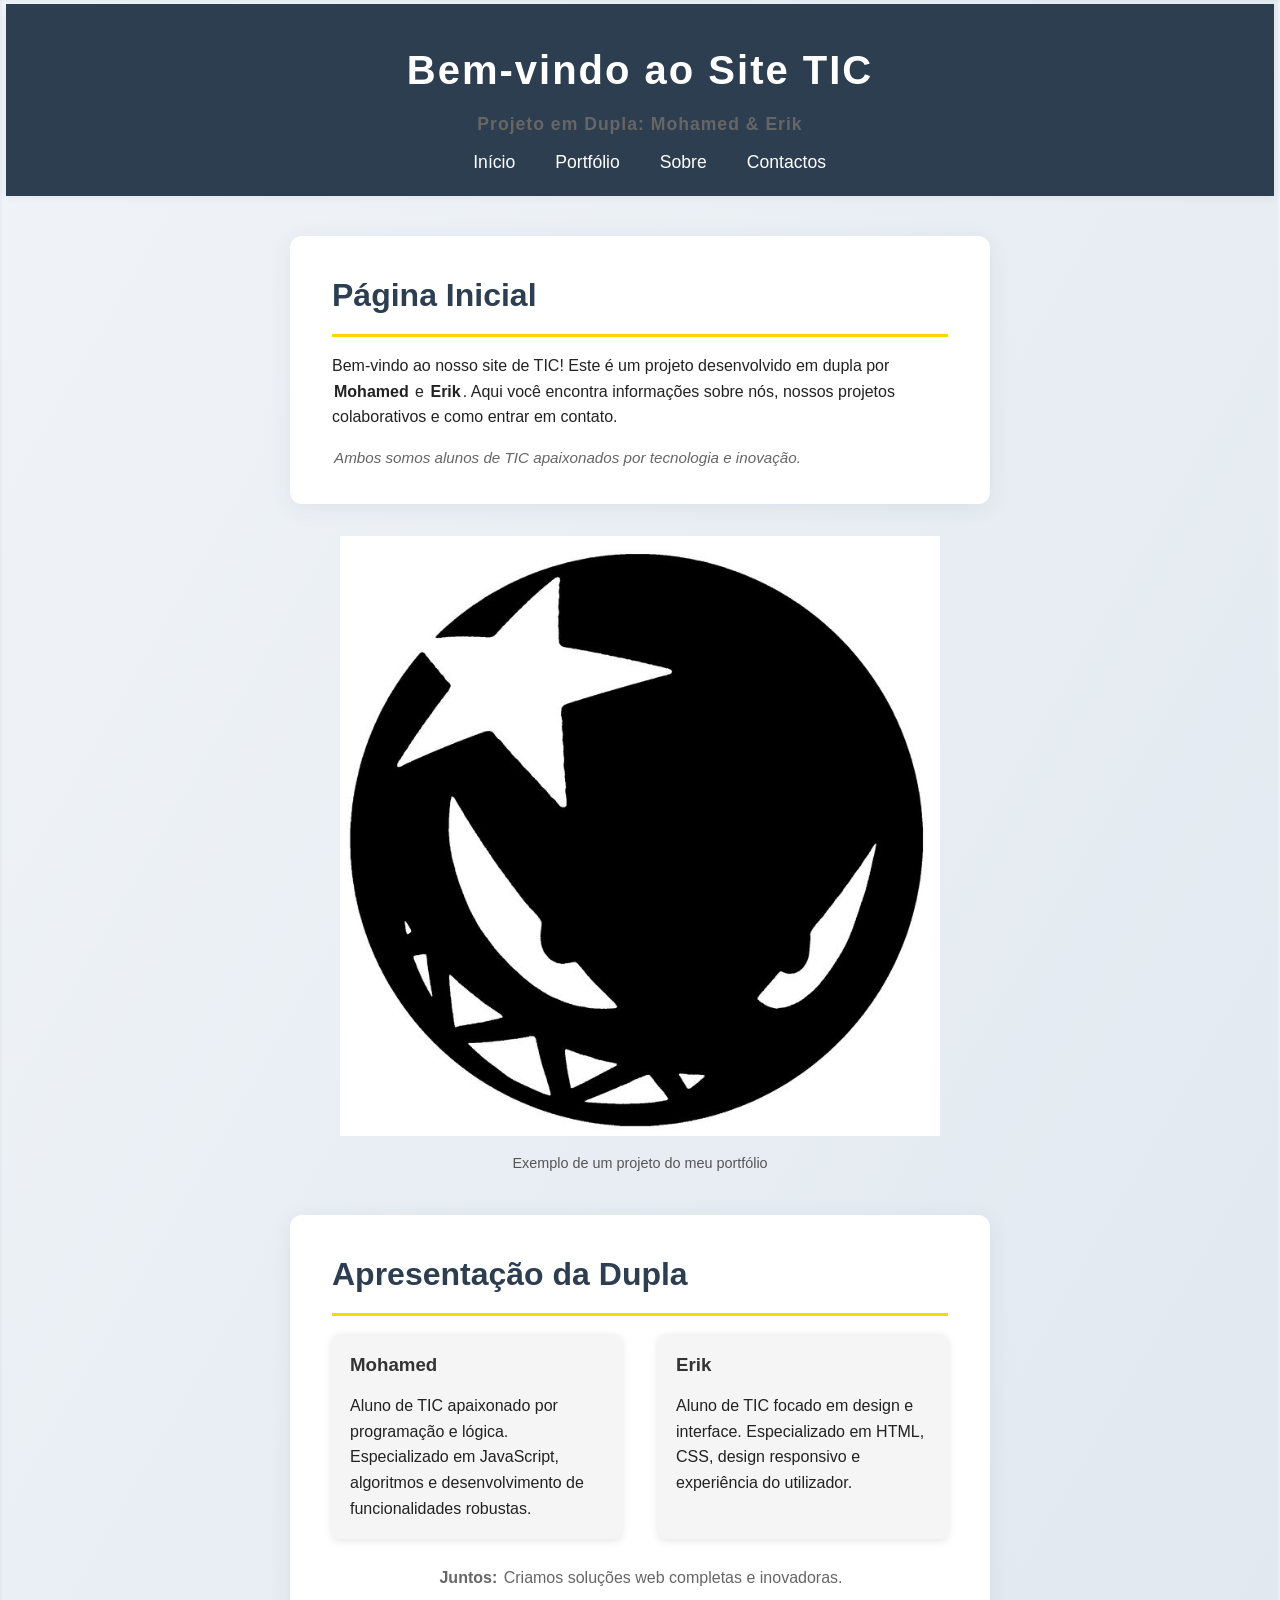
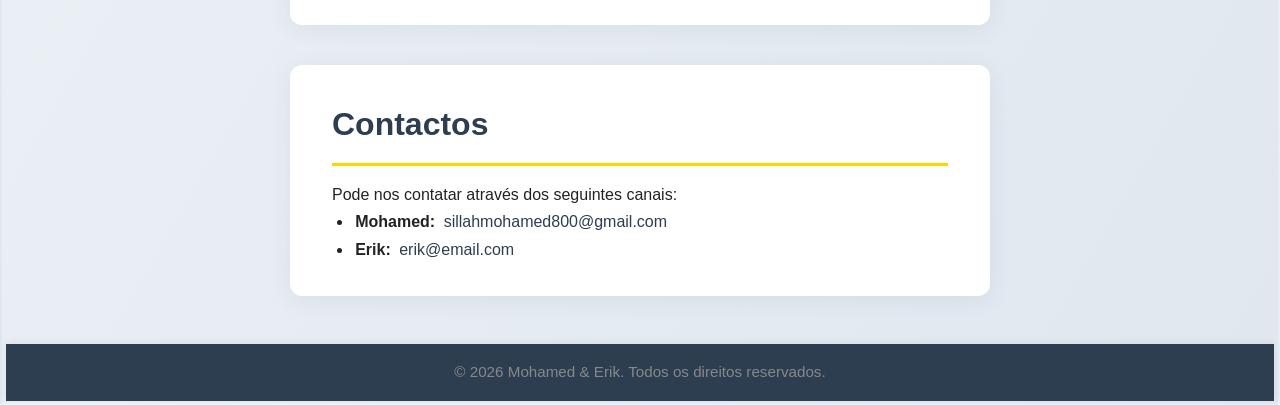
<file: templates/index.html>
<!DOCTYPE html>
<html lang="PT">
<head>
    <meta charset="UTF-8">
    <meta name="viewport" content="width=device-width, initial-scale=1.0">
    <title>Site TIC | Mohamed & Erik</title>
    <link rel="stylesheet" href="../css/style.css">
    <script src="../js/javascript.js" defer></script>
    <header>
        <h1>Bem-vindo ao Site TIC</h1>
        <p style="text-align:center; color:#666; font-size:1.1rem; margin:0.5rem 0;">Projeto em Dupla: Mohamed & Erik</p>
</body>
        <nav aria-label="Navegação principal">
            <ul>
                <li><a href="../templates/index.html">Início</a></li>
                <li><a href="../templates/Portfolio.html">Portfólio</a></li>
                <li><a href="../templates/sobre.html">Sobre</a></li>
                <li><a href="../templates/contactos.html">Contactos</a></li>
            </ul>
        </nav>
    </header>

    <main>
        <section id="home">
            <h2>Página Inicial</h2>
            <p>Bem-vindo ao nosso site de TIC! Este é um projeto desenvolvido em dupla por <strong>Mohamed</strong> e <strong>Erik</strong>. Aqui você encontra informações sobre nós, nossos projetos colaborativos e como entrar em contato.</p>
            <p style="font-size:0.95rem; color:#666; margin-top:1rem;"><em>Ambos somos alunos de TIC apaixonados por tecnologia e inovação.</em></p>
        </section>
        


        <img src="../img/Portifolio.jpg" alt="Imagem do Portfólio" style="width:100%; max-width:600px; display:block; margin:1rem auto;">
        <p style="text-align:center; color:#555; font-size:0.9rem;">Exemplo de um projeto do meu portfólio</p>



        <section id="sobre">
            <h2>Apresentação da Dupla</h2>
            <div style="display:grid; grid-template-columns: 1fr 1fr; gap:2rem; margin:1rem 0;">
                <div style="padding:1rem; background:#f5f5f5; border-radius:8px;">
                    <h3 style="color:#333; margin-top:0;">Mohamed</h3>
                    <p>Aluno de TIC apaixonado por programação e lógica. Especializado em JavaScript, algoritmos e desenvolvimento de funcionalidades robustas.</p>
                </div>
                <div style="padding:1rem; background:#f5f5f5; border-radius:8px;">
                    <h3 style="color:#333; margin-top:0;">Erik</h3>
                    <p>Aluno de TIC focado em design e interface. Especializado em HTML, CSS, design responsivo e experiência do utilizador.</p>
                </div>
            </div>
            <p style="text-align:center; margin-top:1.5rem; color:#666;"><strong>Juntos:</strong> Criamos soluções web completas e inovadoras.</p>
        </section>

        <section id="contactos">
            <h2>Contactos</h2>
            <p>Pode nos contatar através dos seguintes canais:</p>
            <ul>
                <li><strong>Mohamed:</strong> <a href="mailto:sillahmohamed800@gmail.com">sillahmohamed800@gmail.com</a></li>
                <li><strong>Erik:</strong> <a href="mailto:erik@email.com">erik@email.com</a></li>
            </ul>
        </section>
    </main>

    <footer style="text-align:center; padding:1rem 0; color:#888; font-size:0.95rem;">
        &copy; 2026 Mohamed & Erik. Todos os direitos reservados.
    </footer>
</body>
</body>
</html>
</file>
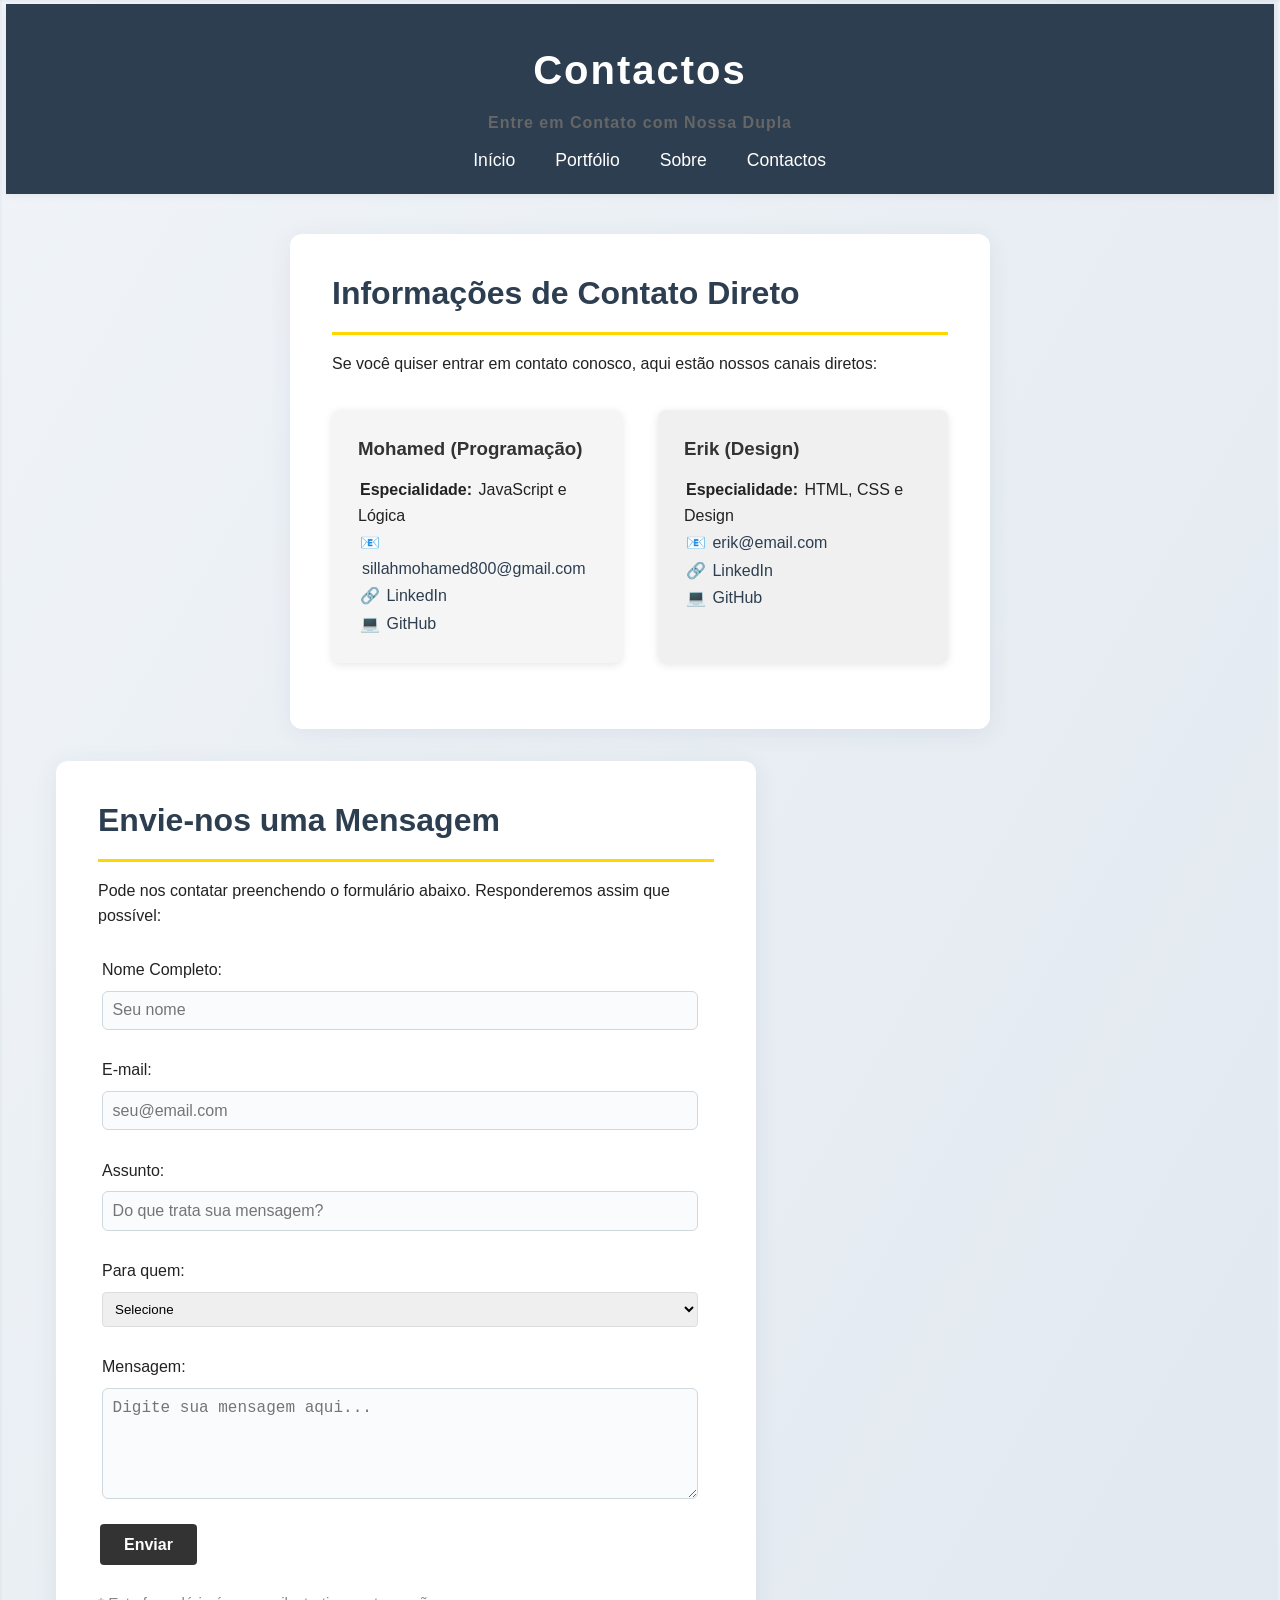
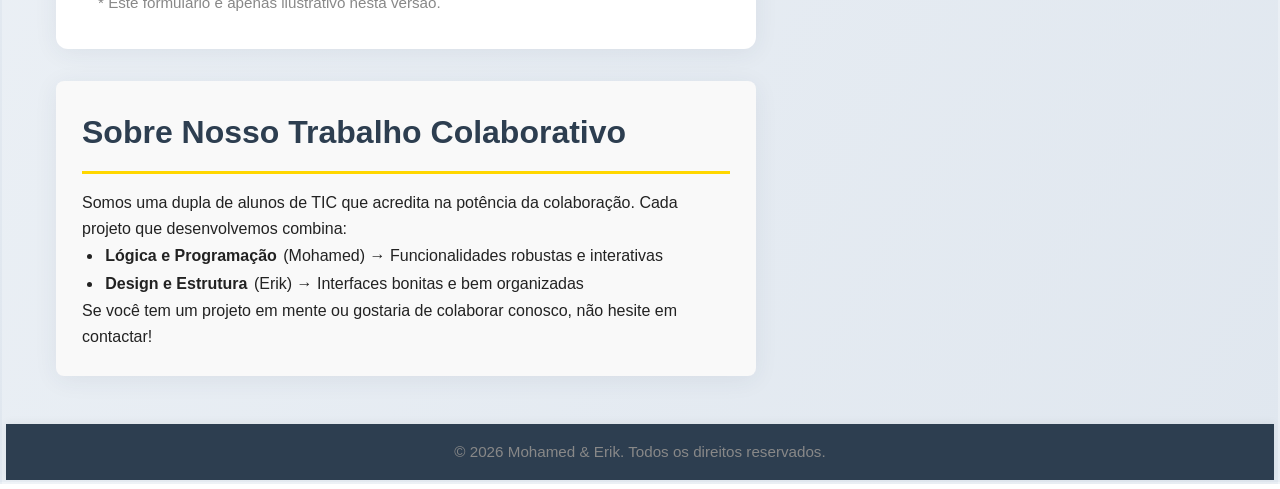
<file: templates/contactos.html>
<!DOCTYPE html>
<html lang="PT-BR">
<head>
    <meta charset="UTF-8">
    <meta name="viewport" content="width=device-width, initial-scale=1.0">
    <title>Contactos | Mohamed & Erik</title>
    <link rel="stylesheet" href="../css/style.css">
    <script src="../js/javascript.js" defer></script>
</head>
<body>
    <header>
        <h1>Contactos</h1>
        <p style="text-align:center; color:#666; font-size:1rem; margin:0.5rem 0;">Entre em Contato com Nossa Dupla</p>
        <nav aria-label="Navegação principal">
            <ul>
                <li><a href="../templates/index.html">Início</a></li>
                <li><a href="../templates/Portfolio.html">Portfólio</a></li>
                <li><a href="../templates/sobre.html">Sobre</a></li>
                <li><a href="../templates/contactos.html">Contactos</a></li>
            </ul>
        </nav>
    </header>
    <main>
        <section>
            <h2>Informações de Contato Direto</h2>
            <p>Se você quiser entrar em contato conosco, aqui estão nossos canais diretos:</p>
            
            <div style="display:grid; grid-template-columns: 1fr 1fr; gap:2rem; margin:2rem 0;">
                <div style="padding:1.5rem; background:#f5f5f5; border-radius:8px;">
                    <h3 style="color:#333; margin-top:0;">Mohamed (Programação)</h3>
                    <p><strong>Especialidade:</strong> JavaScript e Lógica</p>
                    <ul style="list-style:none; padding:0;">
                        <li>📧 <a href="mailto:sillahmohamed800@gmail.com">sillahmohamed800@gmail.com</a></li>
                        <li>🔗 <a href="https://linkedin.com/in/mohamed" target="_blank">LinkedIn</a></li>
                        <li>💻 <a href="https://github.com/" target="_blank">GitHub</a></li>
                    </ul>
                </div>
                <div style="padding:1.5rem; background:#f0f0f0; border-radius:8px;">
                    <h3 style="color:#333; margin-top:0;">Erik (Design)</h3>
                    <p><strong>Especialidade:</strong> HTML, CSS e Design</p>
                    <ul style="list-style:none; padding:0;">
                        <li>📧 <a href="mailto:erik@email.com">erik@email.com</a></li>
                        <li>🔗 <a href="https://linkedin.com/in/erik" target="_blank">LinkedIn</a></li>
                        <li>💻 <a href="https://github.com/" target="_blank">GitHub</a></li>
                    </ul>
                </div>
            </div>
        </section>
        
        <section style="margin:2rem 0;">
            <h2>Envie-nos uma Mensagem</h2>
            <p>Pode nos contatar preenchendo o formulário abaixo. Responderemos assim que possível:</p>
            <form action="#" method="post" autocomplete="on" style="max-width:600px;">
                <div>
                    <label for="nome">Nome Completo:</label>
                    <input type="text" id="nome" name="nome" placeholder="Seu nome" required>
                </div>
                <div>
                    <label for="email">E-mail:</label>
                    <input type="email" id="email" name="email" placeholder="seu@email.com" required>
                </div>
                <div>
                    <label for="assunto">Assunto:</label>
                    <input type="text" id="assunto" name="assunto" placeholder="Do que trata sua mensagem?" required>
                </div>
                <div>
                    <label for="destinatario">Para quem:</label>
                    <select id="destinatario" name="destinatario" required style="width:100%; padding:0.5rem; border:1px solid #ddd; border-radius:4px;">
                        <option value="">Selecione</option>
                        <option value="mohamed">Mohamed (Programação)</option>
                        <option value="erik">Erik (Design)</option>
                        <option value="ambos">Ambos</option>
                    </select>
                </div>
                <div>
                    <label for="mensagem">Mensagem:</label>
                    <textarea id="mensagem" name="mensagem" rows="5" placeholder="Digite sua mensagem aqui..." required></textarea>
                </div>
                <button type="submit" style="background:#333; color:white; padding:0.7rem 1.5rem; border:none; border-radius:4px; cursor:pointer; font-size:1rem;">Enviar</button>
            </form>
            <p style="margin-top:1.5rem; color:#888; font-size:0.95rem;">* Este formulário é apenas ilustrativo nesta versão.</p>
        </section>
        
        <section style="background:#f9f9f9; padding:1.5rem; border-radius:8px; margin:2rem 0;">
            <h2>Sobre Nosso Trabalho Colaborativo</h2>
            <p>Somos uma dupla de alunos de TIC que acredita na potência da colaboração. Cada projeto que desenvolvemos combina:</p>
            <ul>
                <li><strong>Lógica e Programação</strong> (Mohamed) → Funcionalidades robustas e interativas</li>
                <li><strong>Design e Estrutura</strong> (Erik) → Interfaces bonitas e bem organizadas</li>
            </ul>
            <p>Se você tem um projeto em mente ou gostaria de colaborar conosco, não hesite em contactar!</p>
        </section>
    </main>
    <footer style="text-align:center; padding:1rem 0; color:#888; font-size:0.95rem;">
        &copy; 2026 Mohamed & Erik. Todos os direitos reservados.
    </footer>
</body>
</html>
</file>
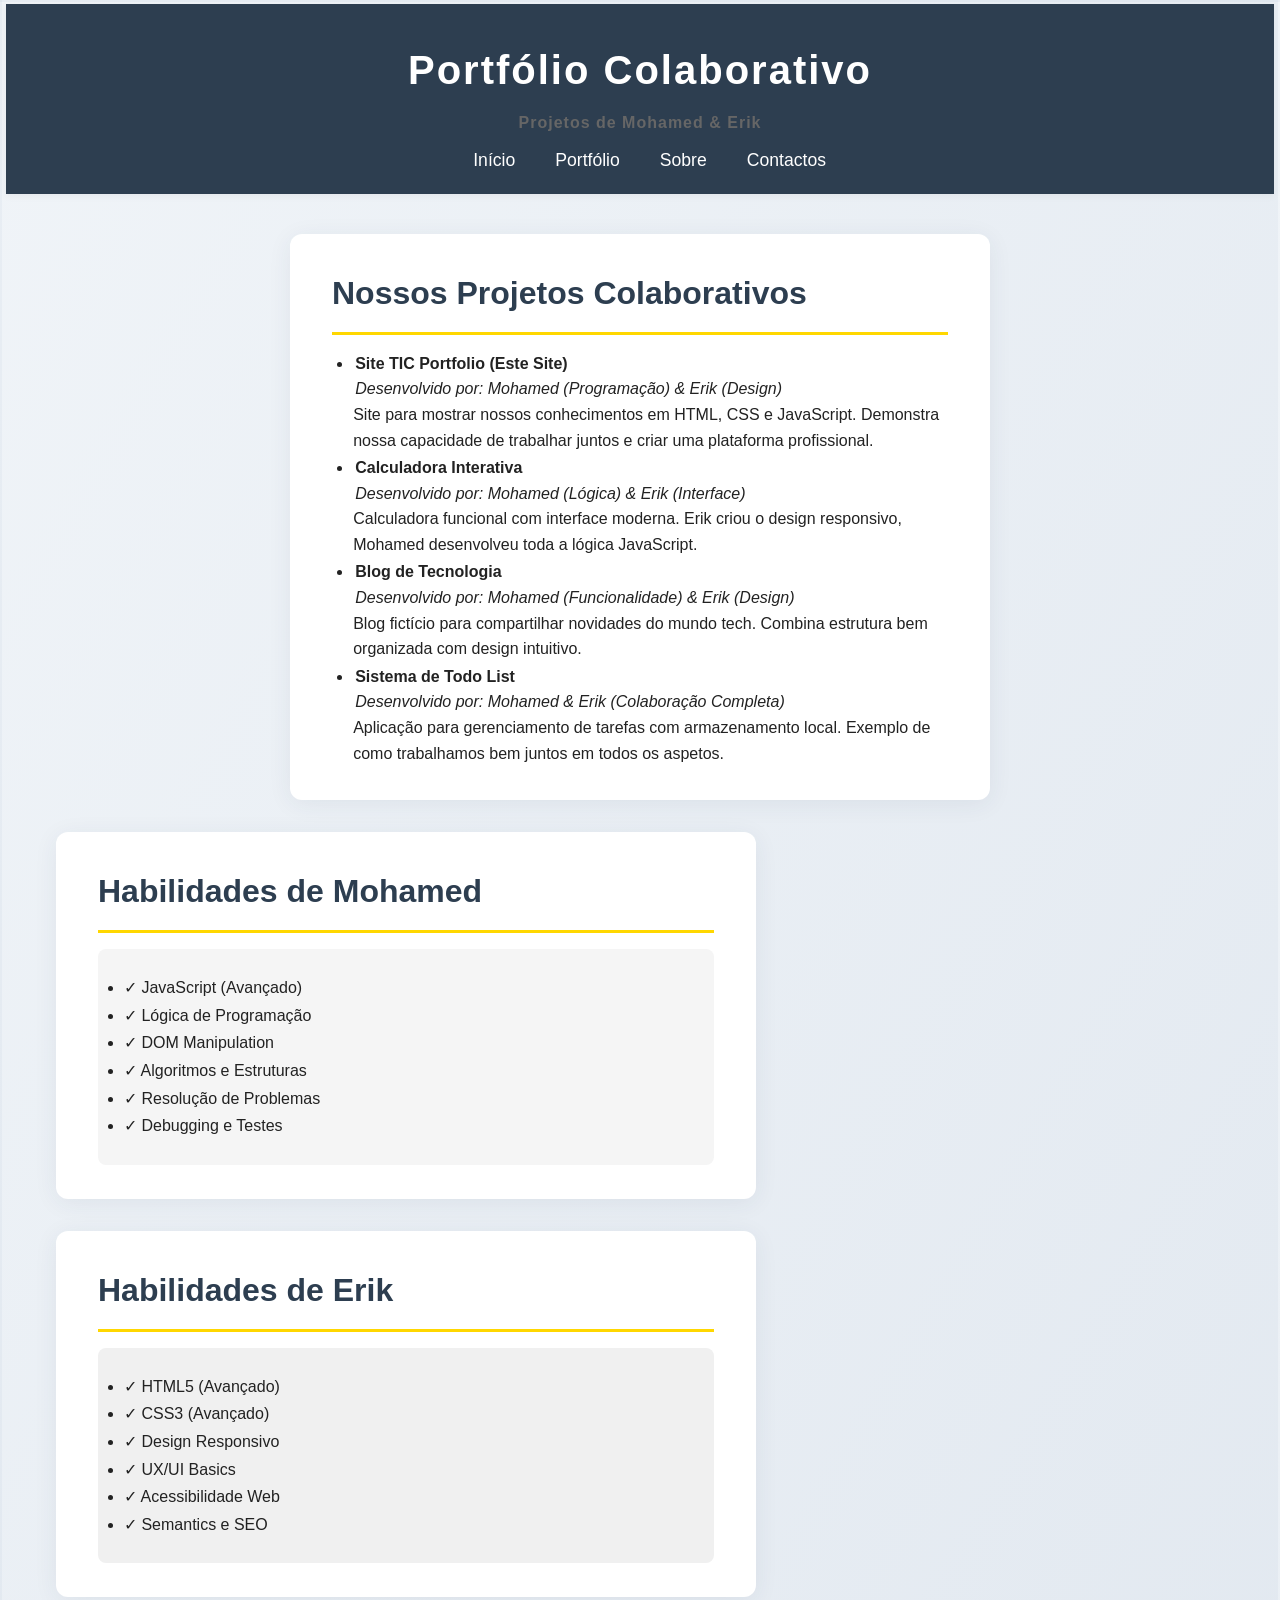
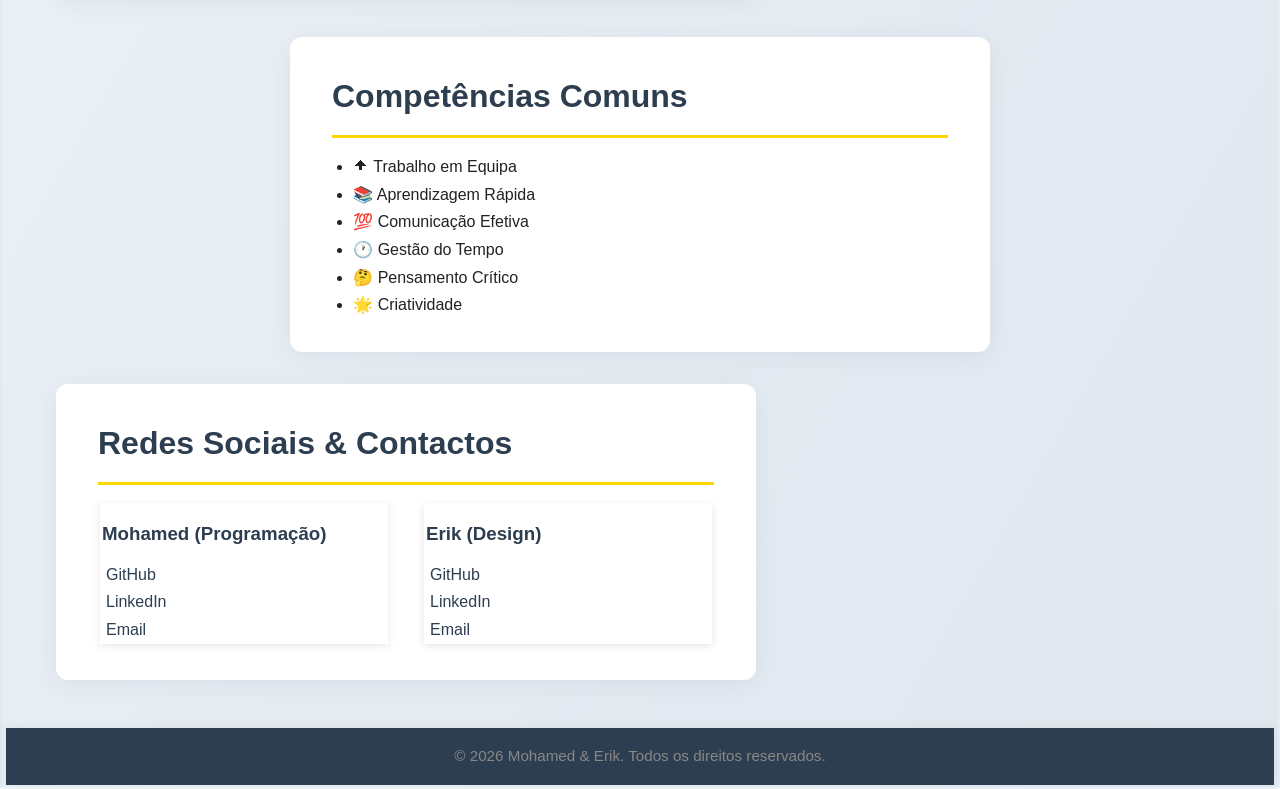
<file: templates/Portfolio.html>
<!DOCTYPE html>
<html lang="PT-BR">
<head>
    <meta charset="UTF-8">
    <meta name="viewport" content="width=device-width, initial-scale=1.0">
    <title>Portfólio | Mohamed & Erik</title>
    <link rel="stylesheet" href="../css/style.css">
    <script src="../js/javascript.js" defer></script>
</head>
<body>
    <header>
        <h1>Portfólio Colaborativo</h1>
        <p style="text-align:center; color:#666; font-size:1rem; margin:0.5rem 0;">Projetos de Mohamed & Erik</p>
        <nav aria-label="Navegação principal">
            <ul>
                <li><a href="../templates/index.html">Início</a></li>
                <li><a href="../templates/Portfolio.html">Portfólio</a></li>
                <li><a href="../templates/sobre.html">Sobre</a></li>
                <li><a href="../templates/contactos.html">Contactos</a></li>
            </ul>
        </nav>
    </header>
    <main>
        <section>
            <h2>Nossos Projetos Colaborativos</h2>
            <ul>
                <li>
                    <strong>Site TIC Portfolio (Este Site)</strong><br>
                    <em>Desenvolvido por: Mohamed (Programação) & Erik (Design)</em><br>
                    Site para mostrar nossos conhecimentos em HTML, CSS e JavaScript. Demonstra nossa capacidade de trabalhar juntos e criar uma plataforma profissional.
                </li>
                <li>
                    <strong>Calculadora Interativa</strong><br>
                    <em>Desenvolvido por: Mohamed (Lógica) & Erik (Interface)</em><br>
                    Calculadora funcional com interface moderna. Erik criou o design responsivo, Mohamed desenvolveu toda a lógica JavaScript.
                </li>
                <li>
                    <strong>Blog de Tecnologia</strong><br>
                    <em>Desenvolvido por: Mohamed (Funcionalidade) & Erik (Design)</em><br>
                    Blog fictício para compartilhar novidades do mundo tech. Combina estrutura bem organizada com design intuitivo.
                </li>
                <li>
                    <strong>Sistema de Todo List</strong><br>
                    <em>Desenvolvido por: Mohamed & Erik (Colaboração Completa)</em><br>
                    Aplicação para gerenciamento de tarefas com armazenamento local. Exemplo de como trabalhamos bem juntos em todos os aspetos.
                </li>
            </ul>
        </section>
        
        <section style="margin:2rem 0;">
            <h2>Habilidades de Mohamed</h2>
            <ul style="background:#f5f5f5; padding:1.5rem; border-radius:8px;">
                <li>✓ JavaScript (Avançado)</li>
                <li>✓ Lógica de Programação</li>
                <li>✓ DOM Manipulation</li>
                <li>✓ Algoritmos e Estruturas</li>
                <li>✓ Resolução de Problemas</li>
                <li>✓ Debugging e Testes</li>
            </ul>
        </section>
        
        <section style="margin:2rem 0;">
            <h2>Habilidades de Erik</h2>
            <ul style="background:#f0f0f0; padding:1.5rem; border-radius:8px;">
                <li>✓ HTML5 (Avançado)</li>
                <li>✓ CSS3 (Avançado)</li>
                <li>✓ Design Responsivo</li>
                <li>✓ UX/UI Basics</li>
                <li>✓ Acessibilidade Web</li>
                <li>✓ Semantics e SEO</li>
            </ul>
        </section>
        
        <section>
            <h2>Competências Comuns</h2>
            <ul>
                <li>🠝 Trabalho em Equipa</li>
                <li>📚 Aprendizagem Rápida</li>
                <li>💯 Comunicação Efetiva</li>
                <li>🕐 Gestão do Tempo</li>
                <li>🤔 Pensamento Crítico</li>
                <li>🌟 Criatividade</li>
            </ul>
        </section>
        
        <section style="margin:2rem 0;">
            <h2>Redes Sociais & Contactos</h2>
            <div style="display:grid; grid-template-columns: 1fr 1fr; gap:2rem;">
                <div>
                    <h3>Mohamed (Programação)</h3>
                    <ul style="list-style:none; padding:0;">
                        <li><a href="https://github.com/" target="_blank">GitHub</a></li>
                        <li><a href="https://linkedin.com/" target="_blank">LinkedIn</a></li>
                        <li><a href="mailto:sillahmohamed800@gmail.com">Email</a></li>
                    </ul>
                </div>
                <div>
                    <h3>Erik (Design)</h3>
                    <ul style="list-style:none; padding:0;">
                        <li><a href="https://github.com/" target="_blank">GitHub</a></li>
                        <li><a href="https://linkedin.com/" target="_blank">LinkedIn</a></li>
                        <li><a href="mailto:erik@email.com">Email</a></li>
                    </ul>
                </div>
            </div>
        </section>
    </main>
    <footer style="text-align:center; padding:1rem 0; color:#888; font-size:0.95rem;">
        &copy; 2026 Mohamed & Erik. Todos os direitos reservados.
    </footer>
</body>
</html>
</file>
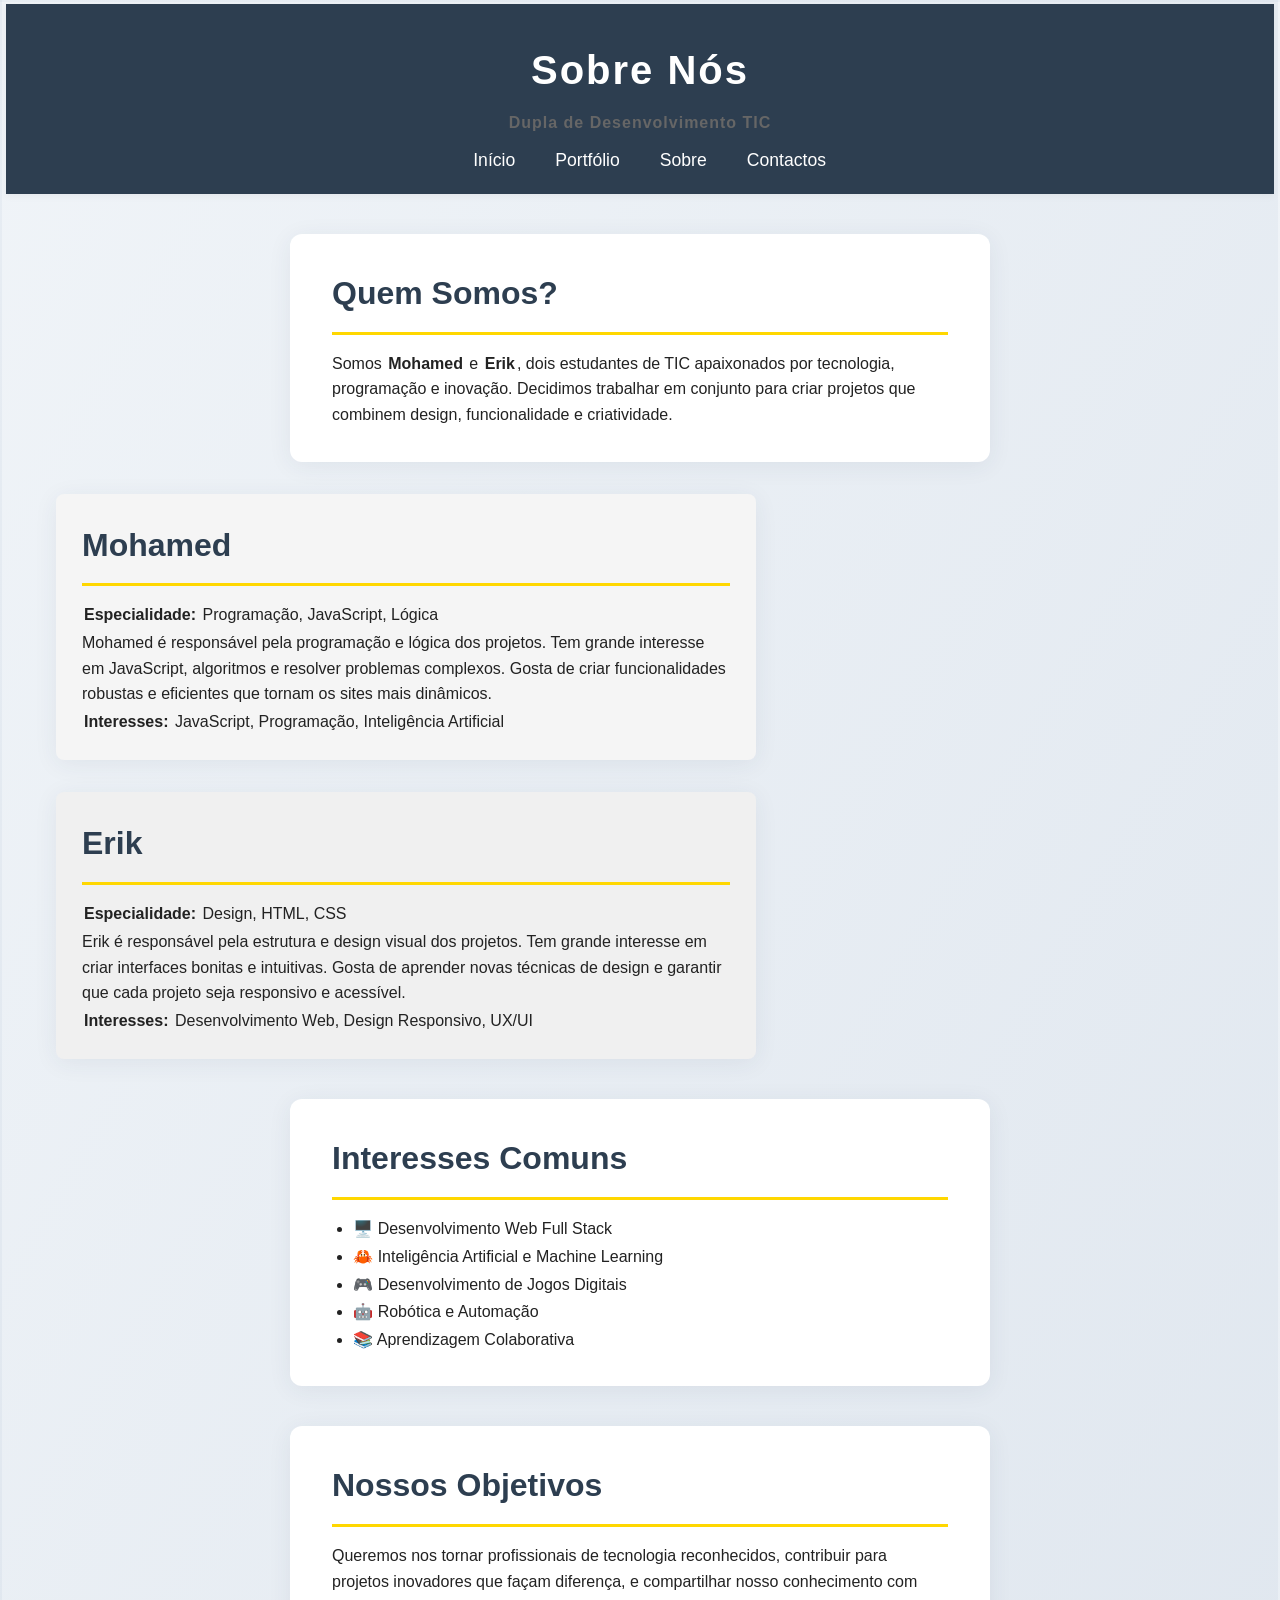
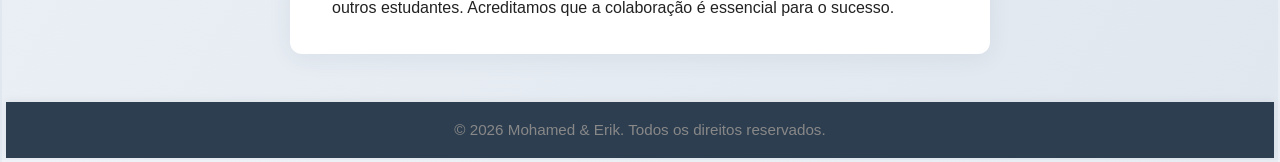
<file: templates/sobre.html>
<!DOCTYPE html>
<html lang="PT-BR">
<head>
    <meta charset="UTF-8">
    <meta name="viewport" content="width=device-width, initial-scale=1.0">
    <title>Sobre | Mohamed & Erik</title>
    <link rel="stylesheet" href="../css/style.css">
    <script src="../js/javascript.js" defer></script>
</head>
<body>
    <header>
        <h1>Sobre Nós</h1>
        <p style="text-align:center; color:#666; font-size:1rem; margin:0.5rem 0;">Dupla de Desenvolvimento TIC</p>
        <nav aria-label="Navegação principal">
            <ul>
                <li><a href="../templates/index.html">Início</a></li>
                <li><a href="../templates/Portfolio.html">Portfólio</a></li>
                <li><a href="../templates/sobre.html">Sobre</a></li>
                <li><a href="../templates/contactos.html">Contactos</a></li>
            </ul>
        </nav>
    </header>
    <main>
        <section>
            <h2>Quem Somos?</h2>
            <p>Somos <strong>Mohamed</strong> e <strong>Erik</strong>, dois estudantes de TIC apaixonados por tecnologia, programação e inovação. Decidimos trabalhar em conjunto para criar projetos que combinem design, funcionalidade e criatividade.</p>
        </section>
        
        <section style="background:#f5f5f5; padding:1.5rem; border-radius:8px; margin:2rem 0;">
            <h2>Mohamed</h2>
            <p><strong>Especialidade:</strong> Programação, JavaScript, Lógica</p>
            <p>Mohamed é responsável pela programação e lógica dos projetos. Tem grande interesse em JavaScript, algoritmos e resolver problemas complexos. Gosta de criar funcionalidades robustas e eficientes que tornam os sites mais dinâmicos.</p>
            <p><strong>Interesses:</strong> JavaScript, Programação, Inteligência Artificial</p>
        </section>
        
        <section style="background:#f0f0f0; padding:1.5rem; border-radius:8px; margin:2rem 0;">
            <h2>Erik</h2>
            <p><strong>Especialidade:</strong> Design, HTML, CSS</p>
            <p>Erik é responsável pela estrutura e design visual dos projetos. Tem grande interesse em criar interfaces bonitas e intuitivas. Gosta de aprender novas técnicas de design e garantir que cada projeto seja responsivo e acessível.</p>
            <p><strong>Interesses:</strong> Desenvolvimento Web, Design Responsivo, UX/UI</p>
        </section>
        
        <section>
            <h2>Interesses Comuns</h2>
            <ul>
                <li>🖥️ Desenvolvimento Web Full Stack</li>
                <li>🦀 Inteligência Artificial e Machine Learning</li>
                <li>🎮 Desenvolvimento de Jogos Digitais</li>
                <li>🤖 Robótica e Automação</li>
                <li>📚 Aprendizagem Colaborativa</li>
            </ul>
        </section>
        
        <section>
            <h2>Nossos Objetivos</h2>
            <p>Queremos nos tornar profissionais de tecnologia reconhecidos, contribuir para projetos inovadores que façam diferença, e compartilhar nosso conhecimento com outros estudantes. Acreditamos que a colaboração é essencial para o sucesso.</p>
        </section>
    </main>
    <footer style="text-align:center; padding:1rem 0; color:#888; font-size:0.95rem;">
        &copy; 2026 Mohamed & Erik. Todos os direitos reservados.
    </footer>
</body>
</html>
</file>
<file: css/style.css>
/* Formulário de contato */
form {
	display: flex;
	flex-direction: column;
	gap: 1.2rem;
	margin-top: 1.5rem;
}

form div {
	display: flex;
	flex-direction: column;
	align-items: flex-start;
}

label {
	font-weight: 500;
	margin-bottom: 0.4rem;
}

input[type="text"],
input[type="email"],
textarea {
	width: 100%;
	padding: 0.6rem;
	border: 1px solid #cfd8dc;
	border-radius: 6px;
	font-size: 1rem;
	background: #f9fbfc;
	transition: border 0.2s;
}

input[type="text"]:focus,
input[type="email"]:focus,
textarea:focus {
	border: 1.5px solid #2d3e50;
	outline: none;
}

button[type="submit"] {
	background: #2d3e50;
	color: #fff;
	border: none;
	padding: 0.8rem 2.2rem;
	border-radius: 6px;
	font-size: 1.1rem;
	font-weight: 600;
	cursor: pointer;
	transition: background 0.2s;
	align-self: flex-start;
}

button[type="submit"]:hover {
	background: #ffd700;
	color: #2d3e50;
}

@media (max-width: 600px) {
	form {
		padding: 0;
	}
	button[type="submit"] {
		width: 100%;
		align-self: stretch;
	}
}
* {
	margin: 2px;
	padding: 0px;
	box-sizing: border-box;
}

body {
	font-family: 'Segoe UI', Arial, sans-serif;
	background: linear-gradient(120deg, #f0f4f8 0%, #e0e7ef 100%);
	color: #222;
	min-height: 100vh;
	line-height: 1.6;
}

header {
	background: #2d3e50;
	color: #fff;
	padding: 2rem 0 1rem 0;
	text-align: center;
	box-shadow: 0 2px 8px rgba(0,0,0,0.05);
}

header h1 {
	font-size: 2.5rem;
	margin-bottom: 0.5rem;
	letter-spacing: 2px;
}

nav ul {
	list-style: none;
	display: flex;
	justify-content: center;
	gap: 2rem;
}

/* Estilos para a dupla */
header p {
	font-size: 1.1rem;
	color: #ffd700;
	font-weight: 600;
	letter-spacing: 1px;
}

main {
	max-width: 1200px;
	margin: 2rem auto;
	padding: 0 1rem;
}

section {
	background: white;
	padding: 2rem;
	margin: 2rem 0;
	border-radius: 10px;
	box-shadow: 0 2px 10px rgba(0,0,0,0.08);
}

h2 {
	color: #2d3e50;
	border-bottom: 3px solid #ffd700;
	padding-bottom: 0.8rem;
	margin-bottom: 1.5rem;
}

h3 {
	color: #2d3e50;
	margin-top: 1rem;
	margin-bottom: 0.8rem;
}

/* Cards de dupla */
[style*="grid-template-columns: 1fr 1fr"] > div {
	box-shadow: 0 2px 8px rgba(0,0,0,0.1);
	transition: transform 0.3s ease, box-shadow 0.3s ease;
}

[style*="grid-template-columns: 1fr 1fr"] > div:hover {
	transform: translateY(-5px);
	box-shadow: 0 6px 16px rgba(0,0,0,0.15);
}

footer {
	background: #2d3e50;
	color: white;
	padding: 1.5rem 0;
	text-align: center;
	margin-top: 3rem;
	box-shadow: 0 -2px 8px rgba(0,0,0,0.05);
}

/* Links com estilo */
a {
	color: #2d3e50;
	text-decoration: none;
	font-weight: 500;
	transition: color 0.2s;
}

a:hover {
	color: #ffd700;
	text-decoration: underline;
}

header a {
	color: #fff;
}

header a:hover {
	color: #ffd700;
}

footer a {
	color: #ffd700;
}

footer a:hover {
	color: #fff;
}

/* Responsivo */
@media (max-width: 768px) {
	[style*="grid-template-columns: 1fr 1fr"] {
		grid-template-columns: 1fr !important;
	}
	
	nav ul {
		flex-direction: column;
		gap: 1rem;
	}
	
	header h1 {
		font-size: 1.8rem;
	}
}

nav a {
	color: #fff;
	text-decoration: none;
	font-weight: 500;
	font-size: 1.1rem;
	transition: color 0.2s;
}

nav a:hover {
	color: #ffd700;
}

section {
	max-width: 700px;
	margin: 2.5rem auto;
	background: #fff;
	border-radius: 12px;
	box-shadow: 0 4px 24px rgba(44,62,80,0.07);
	padding: 2rem 2.5rem;
	margin-bottom: 2rem;
}

section h2 {
	color: #2d3e50;
	margin-bottom: 1rem;
	font-size: 2rem;
}

ul {
	padding-left: 1.2rem;
}

@media (max-width: 600px) {
	header h1 {
		font-size: 1.5rem;
	}
	nav ul {
		flex-direction: column;
		gap: 1rem;
	}
	section {
		padding: 1rem 0.7rem;
	}
	section h2 {
		font-size: 1.3rem;
	}
}
</file>
